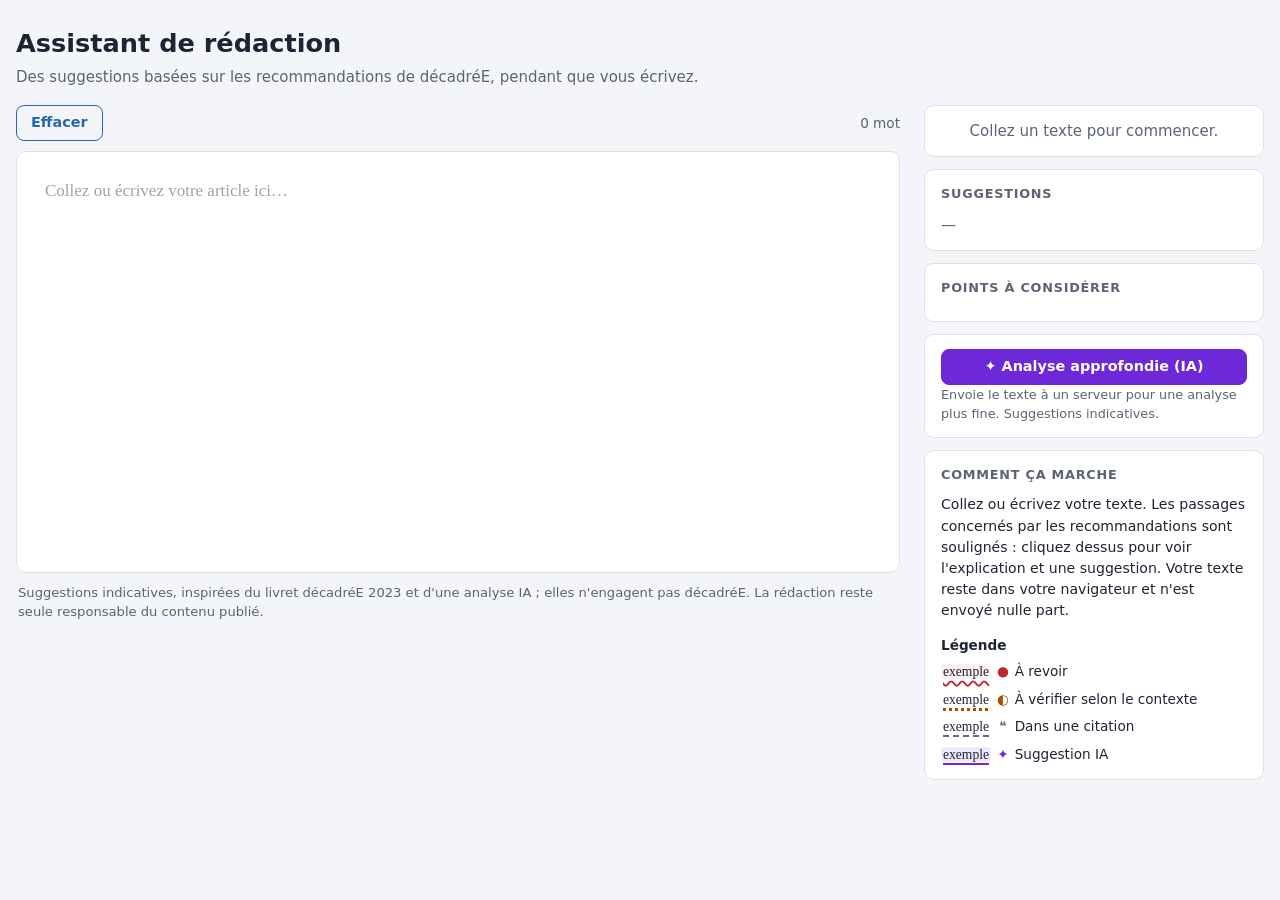
<file: writer/static/dev/standalone.html>
<!DOCTYPE html>
<!-- DEV ONLY (owner: P3): the editor without Flask. Open this file directly in a browser. -->
<html lang="fr">
<head>
  <meta charset="UTF-8">
  <meta name="viewport" content="width=device-width, initial-scale=1.0">
  <title>Assistant de rédaction — dev</title>
  <link rel="stylesheet" href="../editor.css">
  <style>
    body { margin: 0; background: #f3f5f8; }
    .page { max-width: 1320px; margin: 0 auto; padding: 24px 16px; }
    .visually-hidden { position: absolute !important; width: 1px; height: 1px; overflow: hidden; clip: rect(0 0 0 0); white-space: nowrap; }
  </style>
</head>
<body>
  <div class="page"><div id="decadre-writer"></div></div>
  <!-- Missing files (not written yet by P2 / P4) just 404 and the mocks take over. -->
  <script src="../rules.js"></script>
  <script src="../engine.js"></script>
  <script src="../checklist.js"></script>
  <script src="../deepcheck.js"></script>
  <script src="mock.js"></script>
  <script src="../samples.js"></script>
  <script src="../ui.js"></script>
  <script src="../main.js"></script>
</body>
</html>
</file>
<file: writer/static/editor.css>
/* Assistant de rédaction — styles (owner: P3). Everything is scoped under .dw */

.dw {
  --dw-ink: #1d2433;
  --dw-muted: #5b6475;
  --dw-line: #dde2ea;
  --dw-soft: #f5f7fa;
  --dw-bg: #ffffff;
  --dw-accent: #2668aa; /* same blue as the institute's navbar */
  --dw-strong: #c0262d;
  --dw-hint: #a65300;
  --dw-quote: #5f6b7a;
  --dw-ai: #6d28d9;
  --dw-ok: #1e7a46;
  --dw-radius: 10px;

  color: var(--dw-ink);
  font-family: system-ui, -apple-system, "Segoe UI", Roboto, sans-serif;
  font-size: 15px;
  line-height: 1.5;
  margin-bottom: 48px;
}
.dw *,
.dw *::before,
.dw *::after {
  box-sizing: border-box;
}

.dw-head {
  margin-bottom: 16px;
}
.dw-title {
  font-size: 1.6rem;
  font-weight: 700;
  margin: 0 0 4px;
}
.dw-sub {
  color: var(--dw-muted);
  margin: 0;
}
.dw-h2 {
  font-size: 0.8rem;
  font-weight: 700;
  letter-spacing: 0.06em;
  text-transform: uppercase;
  color: var(--dw-muted);
  margin: 0 0 10px;
}
.dw-h3 {
  font-size: 0.85rem;
  font-weight: 700;
  margin: 14px 0 6px;
}
.dw-small {
  font-size: 0.8rem;
  color: var(--dw-muted);
  margin: 8px 0 0;
}

/* ------------------------------------------------------------------ layout */

.dw-grid {
  display: grid;
  grid-template-columns: minmax(0, 1fr) 340px;
  gap: 24px;
  align-items: start;
}
.dw-side {
  position: sticky;
  top: 16px;
  display: flex;
  flex-direction: column;
  gap: 12px;
  max-height: calc(100vh - 32px);
  overflow-y: auto;
}
@media (max-width: 900px) {
  .dw-grid {
    grid-template-columns: minmax(0, 1fr);
  }
  .dw-side {
    position: static;
    max-height: none;
  }
}

.dw-panel {
  background: var(--dw-bg);
  border: 1px solid var(--dw-line);
  border-radius: var(--dw-radius);
  padding: 14px 16px;
}
.dw-panel p {
  margin: 0;
}

.dw-toolbar {
  display: flex;
  flex-wrap: wrap;
  align-items: center;
  gap: 8px;
  margin-bottom: 10px;
}
.dw-wordcount {
  margin-left: auto;
  color: var(--dw-muted);
  font-size: 0.85rem;
}

.dw-btn {
  font: inherit;
  font-size: 0.9rem;
  font-weight: 600;
  border: 1px solid var(--dw-accent);
  background: var(--dw-accent);
  color: #fff;
  border-radius: 8px;
  padding: 6px 14px;
  cursor: pointer;
}
.dw-btn:hover {
  filter: brightness(1.08);
}
.dw-btn-quiet {
  background: transparent;
  color: var(--dw-accent);
}
.dw-btn-quiet:hover {
  background: var(--dw-soft);
  filter: none;
}
.dw-btn:disabled {
  opacity: 0.6;
  cursor: wait;
}
.dw button:focus-visible,
.dw-input:focus-visible {
  outline: 3px solid rgba(38, 104, 170, 0.45);
  outline-offset: 2px;
}

/* ------------------------------------------------------------------ editor
   The textarea (on top, transparent background) and the backdrop (behind,
   transparent text) MUST share every property that affects text layout. */

.dw-editor {
  position: relative;
  background: var(--dw-bg);
  border: 1px solid var(--dw-line);
  border-radius: var(--dw-radius);
}
.dw-editor:focus-within {
  border-color: var(--dw-accent);
  box-shadow: 0 0 0 3px rgba(38, 104, 170, 0.15);
}

.dw-backdrop,
.dw-input {
  font-family: Georgia, "Times New Roman", serif;
  font-size: 17px;
  line-height: 1.75;
  letter-spacing: normal;
  word-spacing: normal;
  tab-size: 4;
  padding: 24px 28px;
  margin: 0;
  border: 0;
  white-space: pre-wrap;
  overflow-wrap: break-word;
  word-break: normal;
}
.dw-backdrop {
  position: absolute;
  inset: 0;
  color: transparent;
  pointer-events: none;
  overflow: hidden;
}
.dw-input {
  position: relative;
  z-index: 1;
  display: block;
  width: 100%;
  min-height: 420px;
  resize: none;
  overflow: hidden;
  background: transparent;
  color: var(--dw-ink);
  caret-color: var(--dw-ink);
  outline: none;
}
.dw-input::placeholder {
  color: #9aa3b2;
}
@media (max-width: 600px) {
  .dw-backdrop,
  .dw-input {
    font-size: 16px; /* 16px avoids iOS zoom on focus */
    padding: 16px;
  }
  .dw-input {
    min-height: 320px;
  }
}

/* ------------------------------------------------------------------ marks */

.dw-mark {
  /* Bootstrap (loaded by base.html) pads <mark>; any extra width here shifts every
     underline after it on the line, so reset everything that affects text width. */
  padding: 0;
  margin: 0;
  border: 0;
  font: inherit;
  letter-spacing: inherit;
  color: transparent;
  border-radius: 3px;
  text-decoration-line: underline;
  text-decoration-thickness: 2px;
  text-underline-offset: 5px;
  text-decoration-skip-ink: none;
}
.dw-mark.dw-strong {
  text-decoration-style: wavy;
  text-decoration-color: var(--dw-strong);
  background: rgba(192, 38, 45, 0.07);
}
.dw-mark.dw-hint {
  text-decoration-style: dotted;
  text-decoration-thickness: 3px;
  text-decoration-color: var(--dw-hint);
  background: transparent;
}
.dw-mark.dw-quote {
  text-decoration-style: dashed;
  text-decoration-color: var(--dw-quote);
  background: transparent;
}
.dw-mark.dw-ai {
  text-decoration-style: solid;
  text-decoration-color: var(--dw-ai);
  background: rgba(109, 40, 217, 0.1);
}
.dw-mark.is-active {
  background: rgba(38, 104, 170, 0.2);
}

.dw-icon {
  display: inline-block;
  width: 1.1em;
  text-align: center;
  font-style: normal;
}
.dw-icon.dw-strong,
.dw-tag.dw-strong {
  color: var(--dw-strong);
}
.dw-icon.dw-hint,
.dw-tag.dw-hint {
  color: var(--dw-hint);
}
.dw-icon.dw-quote,
.dw-tag.dw-quote {
  color: var(--dw-quote);
}
.dw-icon.dw-ai,
.dw-tag.dw-ai {
  color: var(--dw-ai);
}

/* ------------------------------------------------------------------ card */

.dw-card {
  position: absolute;
  z-index: 5;
  width: min(360px, calc(100% - 16px));
  background: var(--dw-bg);
  border: 1px solid var(--dw-line);
  border-radius: var(--dw-radius);
  box-shadow: 0 10px 30px rgba(20, 30, 50, 0.16);
  padding: 12px 14px 12px;
  font-size: 0.92rem;
}
.dw-card-head {
  display: flex;
  align-items: center;
  justify-content: space-between;
  margin-bottom: 4px;
}
.dw-tag {
  font-size: 0.78rem;
  font-weight: 700;
  text-transform: uppercase;
  letter-spacing: 0.04em;
}
.dw-x {
  border: 0;
  background: transparent;
  font-size: 1.3rem;
  line-height: 1;
  color: var(--dw-muted);
  cursor: pointer;
  padding: 2px 6px;
  border-radius: 6px;
}
.dw-x:hover {
  background: var(--dw-soft);
}
.dw-card-match {
  font-family: Georgia, serif;
  font-size: 1.05rem;
  margin: 2px 0 6px;
  text-decoration: line-through;
  text-decoration-color: rgba(0, 0, 0, 0.35);
}
.dw-card-reason {
  margin: 0 0 8px;
}
.dw-card-note {
  margin: 0 0 8px;
  color: var(--dw-muted);
  font-style: italic;
}
.dw-card-label {
  margin: 4px 0 6px;
  font-size: 0.78rem;
  color: var(--dw-muted);
}
.dw-card-reps {
  display: flex;
  flex-wrap: wrap;
  gap: 6px;
  margin-bottom: 10px;
}
.dw-rep {
  font: inherit;
  font-weight: 600;
  border: 1px solid var(--dw-ok);
  background: var(--dw-ok);
  color: #fff;
  border-radius: 8px;
  padding: 5px 12px;
  cursor: pointer;
  text-align: left;
}
.dw-rep:hover {
  filter: brightness(1.1);
}
.dw-card-foot {
  display: flex;
  align-items: center;
  justify-content: space-between;
  gap: 8px;
  border-top: 1px solid var(--dw-line);
  padding-top: 8px;
}
.dw-source {
  font-size: 0.75rem;
  color: var(--dw-muted);
}

/* ------------------------------------------------------------------ side panel */

.dw-counter {
  text-align: center;
}
.dw-count-num {
  font-size: 2.6rem;
  font-weight: 800;
  line-height: 1.1;
}
.dw-count-zero {
  color: var(--dw-ok);
}
.dw-count-label {
  color: var(--dw-muted);
}
.dw-count-empty {
  color: var(--dw-muted);
}
.dw-count-break {
  list-style: none;
  display: flex;
  flex-wrap: wrap;
  justify-content: center;
  gap: 4px 12px;
  padding: 0;
  margin: 10px 0 0;
  font-size: 0.82rem;
}

.dw-list {
  list-style: none;
  padding: 0;
  margin: 0;
  display: flex;
  flex-direction: column;
  gap: 2px;
  max-height: 320px;
  overflow-y: auto;
}
.dw-list:empty::after {
  content: "—";
  color: var(--dw-muted);
}
.dw-item {
  width: 100%;
  display: flex;
  flex-wrap: wrap;
  align-items: baseline;
  gap: 4px;
  text-align: left;
  font: inherit;
  font-size: 0.9rem;
  border: 0;
  background: transparent;
  padding: 5px 6px;
  border-radius: 6px;
  cursor: pointer;
}
.dw-item:hover {
  background: var(--dw-soft);
}
.dw-item-match {
  font-weight: 600;
}
.dw-item-rep {
  color: var(--dw-ok);
  font-size: 0.85rem;
}

.dw-btn-ai {
  width: 100%;
  background: var(--dw-ai);
  border-color: var(--dw-ai);
}
.dw-ai-status {
  margin-top: 8px !important;
  font-size: 0.85rem;
}
.dw-ai-status:empty {
  display: none;
}
.dw-ai-status.is-error {
  color: var(--dw-strong);
}
.dw-unlocated-list {
  padding-left: 0;
  list-style: none;
  font-size: 0.85rem;
  display: flex;
  flex-direction: column;
  gap: 6px;
  margin: 0;
}

.dw-how p {
  font-size: 0.88rem;
}
.dw-legend {
  list-style: none;
  padding: 0;
  margin: 0;
  font-size: 0.85rem;
  display: flex;
  flex-direction: column;
  gap: 6px;
}
.dw-sample {
  font-family: Georgia, serif;
  text-decoration-line: underline;
  text-decoration-thickness: 2px;
  text-underline-offset: 4px;
  text-decoration-skip-ink: none;
  padding: 0 2px;
  border-radius: 3px;
}
.dw-sample.dw-strong { text-decoration-style: wavy; text-decoration-color: var(--dw-strong); background: rgba(192, 38, 45, 0.07); }
.dw-sample.dw-hint { text-decoration-style: dotted; text-decoration-thickness: 3px; text-decoration-color: var(--dw-hint); }
.dw-sample.dw-quote { text-decoration-style: dashed; text-decoration-color: var(--dw-quote); }
.dw-sample.dw-ai { text-decoration-style: solid; text-decoration-color: var(--dw-ai); background: rgba(109, 40, 217, 0.1); }

/* Checklist items (P4 renders them; these classes are the shared look) */
.dw-checklist ul {
  list-style: none;
  padding: 0;
  margin: 0;
  display: flex;
  flex-direction: column;
  gap: 8px;
  font-size: 0.88rem;
}
.dw-check {
  display: flex;
  gap: 8px;
}
.dw-check-mark {
  flex: none;
  font-weight: 700;
}
.dw-check.is-done .dw-check-mark {
  color: var(--dw-ok);
}
.dw-check.is-todo .dw-check-mark {
  color: var(--dw-hint);
}
.dw-check.is-done .dw-check-label {
  color: var(--dw-muted);
}
.dw-check-hint {
  display: block;
  font-size: 0.8rem;
  color: var(--dw-muted);
}

.dw-disclaimer {
  margin: 10px 2px 0;
  font-size: 0.82rem;
  color: var(--dw-muted);
}
</file>
